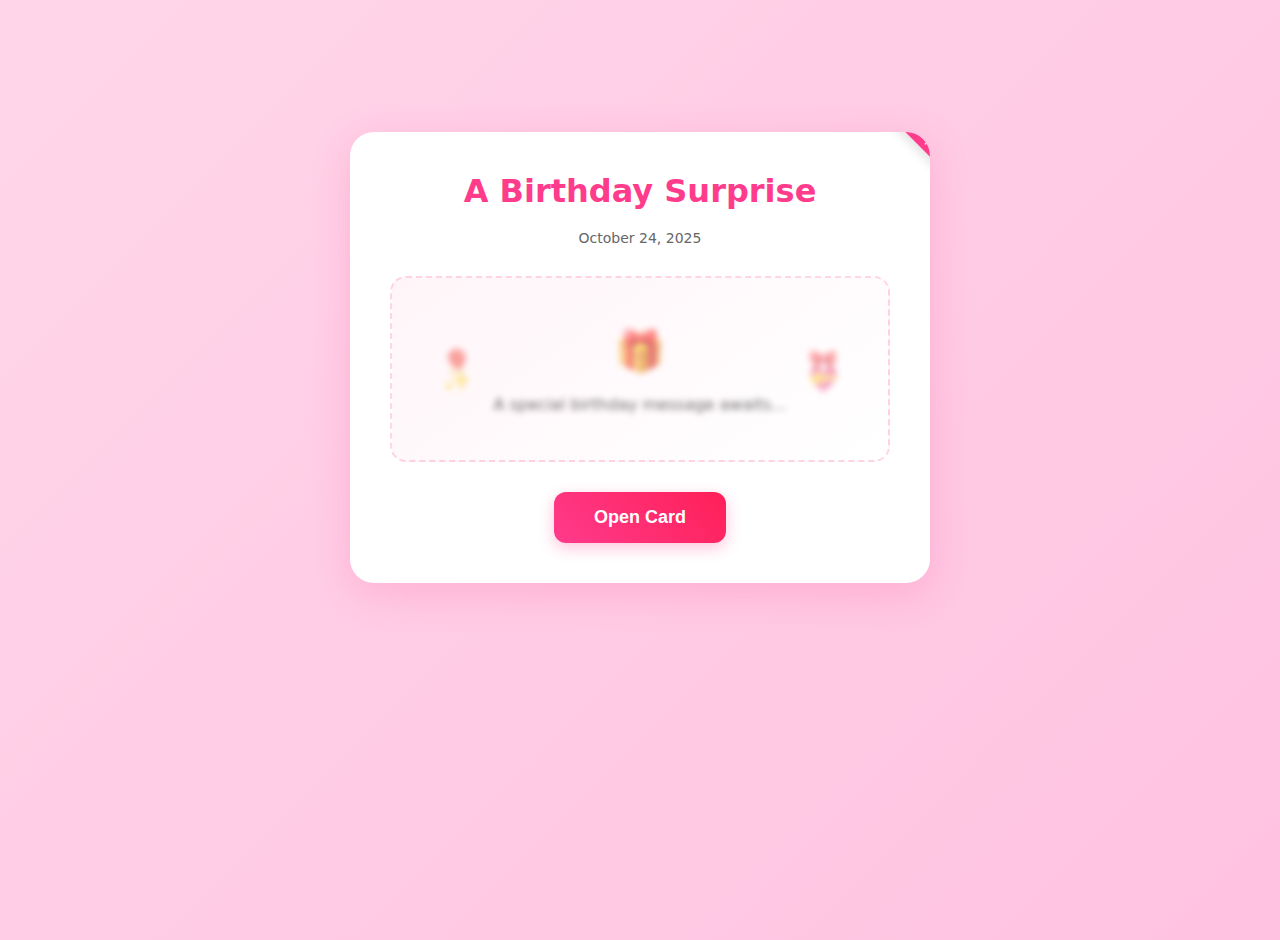
<file: index.html>
<!DOCTYPE html>
<html lang="en">
<head>
    <meta charset="utf-8">
    <meta name="viewport" content="width=device-width,initial-scale=1">
    <title>Birthday Card for Shreya</title>
    <style>
        :root {
            --primary: #ff3b8c;
            --bg-gradient: linear-gradient(135deg, #ffd6e9, #ffc2e1);
            --card-bg: #fff;
            --shadow: 0 10px 40px rgba(255, 59, 140, 0.2);
        }

        body {
            margin: 0;
            min-height: 100vh;
            background: var(--bg-gradient);
            font-family: system-ui, -apple-system, sans-serif;
            display: grid;
            place-items: center;
            padding: 20px;
        }

        .container {
            background: var(--card-bg);
            border-radius: 24px;
            padding: 40px;
            width: 90%;
            max-width: 500px;
            text-align: center;
            box-shadow: var(--shadow);
            position: relative;
            overflow: hidden;
        }

        .ribbon {
            position: absolute;
            top: -10px;
            right: -10px;
            width: 120px;
            height: 120px;
            overflow: hidden;
        }

        .ribbon::before {
            content: 'Special';
            position: absolute;
            background: var(--primary);
            color: white;
            padding: 5px 0;
            width: 150px;
            text-align: center;
            transform: rotate(45deg) translateY(20px);
            font-size: 14px;
            box-shadow: 0 5px 10px rgba(0,0,0,0.1);
        }

        h1 {
            color: var(--primary);
            font-size: 32px;
            margin: 0 0 20px;
        }

        .card-preview {
            background: linear-gradient(145deg, #fff5f9, #fff);
            border-radius: 16px;
            padding: 30px;
            margin: 30px 0;
            border: 2px dashed rgba(255, 59, 140, 0.2);
            position: relative;
        }

        .preview-content {
            opacity: 0.6;
            filter: blur(3px);
        }

        .lock-icon {
            font-size: 40px;
            margin: 20px 0;
        }

        .open-button {
            background: linear-gradient(45deg, var(--primary), #ff1f57);
            color: white;
            border: none;
            padding: 15px 40px;
            border-radius: 12px;
            font-size: 18px;
            font-weight: 600;
            cursor: pointer;
            transition: transform 0.2s, box-shadow 0.2s;
            box-shadow: 0 5px 15px rgba(255, 59, 140, 0.3);
        }

        .open-button:hover {
            transform: translateY(-2px);
            box-shadow: 0 8px 20px rgba(255, 59, 140, 0.4);
        }

        .floating {
            animation: float 4s ease-in-out infinite;
        }

        .decoration {
            font-size: 24px;
            position: absolute;
            opacity: 0.8;
        }

        .d1 { top: 20px; left: 20px; }
        .d2 { top: 20px; right: 20px; }
        .d3 { bottom: 20px; left: 20px; }
        .d4 { bottom: 20px; right: 20px; }

        @keyframes float {
            0%, 100% { transform: translateY(0); }
            50% { transform: translateY(-10px); }
        }

        .date {
            color: #666;
            margin: 15px 0;
            font-size: 14px;
        }
    </style>
</head>
<body>
    <div class="container">
        <div class="ribbon"></div>
        <h1>A Birthday Surprise</h1>
        <div class="date">October 24, 2025</div>

        <div class="card-preview">
            <div class="preview-content">
                <span class="decoration d1 floating">🎈</span>
                <span class="decoration d2 floating">🎀</span>
                <span class="decoration d3 floating">✨</span>
                <span class="decoration d4 floating">💝</span>
                <div class="lock-icon">🎁</div>
                <p>A special birthday message awaits...</p>
            </div>
        </div>
        <div id="cakeContainer" style="display:none;"></div>
        <iframe id="cakeContainer" src="cake.html" style="width:100%;height:600px;display:none;border:none;"></iframe>

        <a href="cake.html">
            <button class="open-button">
                Open Card
            </button>
    </div>
</body>
</html>
</file>
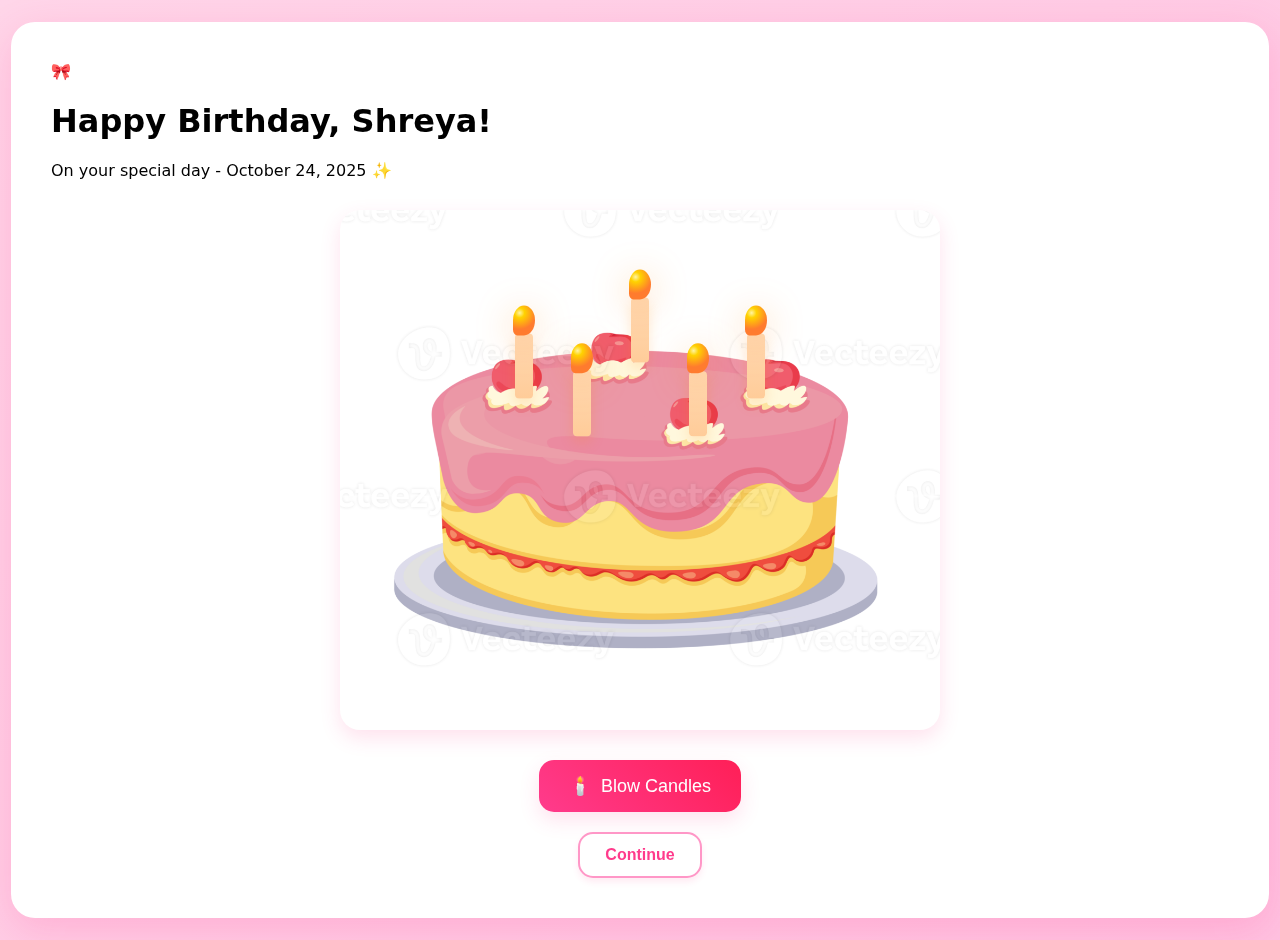
<file: cake.html>
<!DOCTYPE html>
<html lang="en">
<head>
    <meta charset="utf-8" />
    <meta name="viewport" content="width=device-width,initial-scale=1" />
    <title>Cake — Happy Birthday Shreya! 🎂</title>
    <link rel="stylesheet" href="styles.css" />
</head>
<body>
    <div class="sparkles"></div>
    <main class="card">
        <div class="celebration-banner" id="celebrationBanner">
            <div class="banner-content">
                <span class="emoji">🎉</span>
                <h2>Happy Birthday Shreya!</h2>
                <span class="emoji">🎂</span>
            </div>
        </div>

        <div class="title">
            <div class="icon"><span class="sparkle">🎀</span></div>
            <div>
                <h1 id="greeting">Happy Birthday, Shreya!</h1>
                <div class="subtitle">On your special day - October 24, 2025 ✨</div>
            </div>
        </div>

        <div class="content-wrapper">
            <!-- Left: Cake Section (unchanged) -->
            <div class="cake-section">
                <div class="cake-container">
                    <div class="cake-wrapper">
                        <img src="cake.jpg" alt="Birthday Cake" class="cake-img" />
                        <div class="candles-layer">
                            <div class="candle-row">
                                <div class="candle"><div class="flame"></div></div>
                                <div class="candle"><div class="flame"></div></div>
                                <div class="candle"><div class="flame"></div></div>
                                <div class="candle"><div class="flame"></div></div>
                                <div class="candle"><div class="flame"></div></div>
                            </div>
                        </div>
                    </div>
                    <button id="blowBtn" class="blow-button">
                        <span class="btn-icon">🕯️</span>
                        <span class="btn-text">Blow Candles</span>
                    </button>

                    <!-- Continue button navigates to the message page -->
                    <div style="margin-top:18px; text-align:center;">
                        <a href="message.html">
                            <button class="open-button" id="continueBtn">Continue</button>
                        </a>
                    </div>
                </div>
            </div>

            <!-- Note: right/message column intentionally removed from this page per request -->
        </div>

        <div id="confettiContainer" style="position: absolute; inset: 0; pointer-events: none; overflow: hidden;"></div>
    </main>
    <script src="script.js"></script>
</body>
</html>
</file>
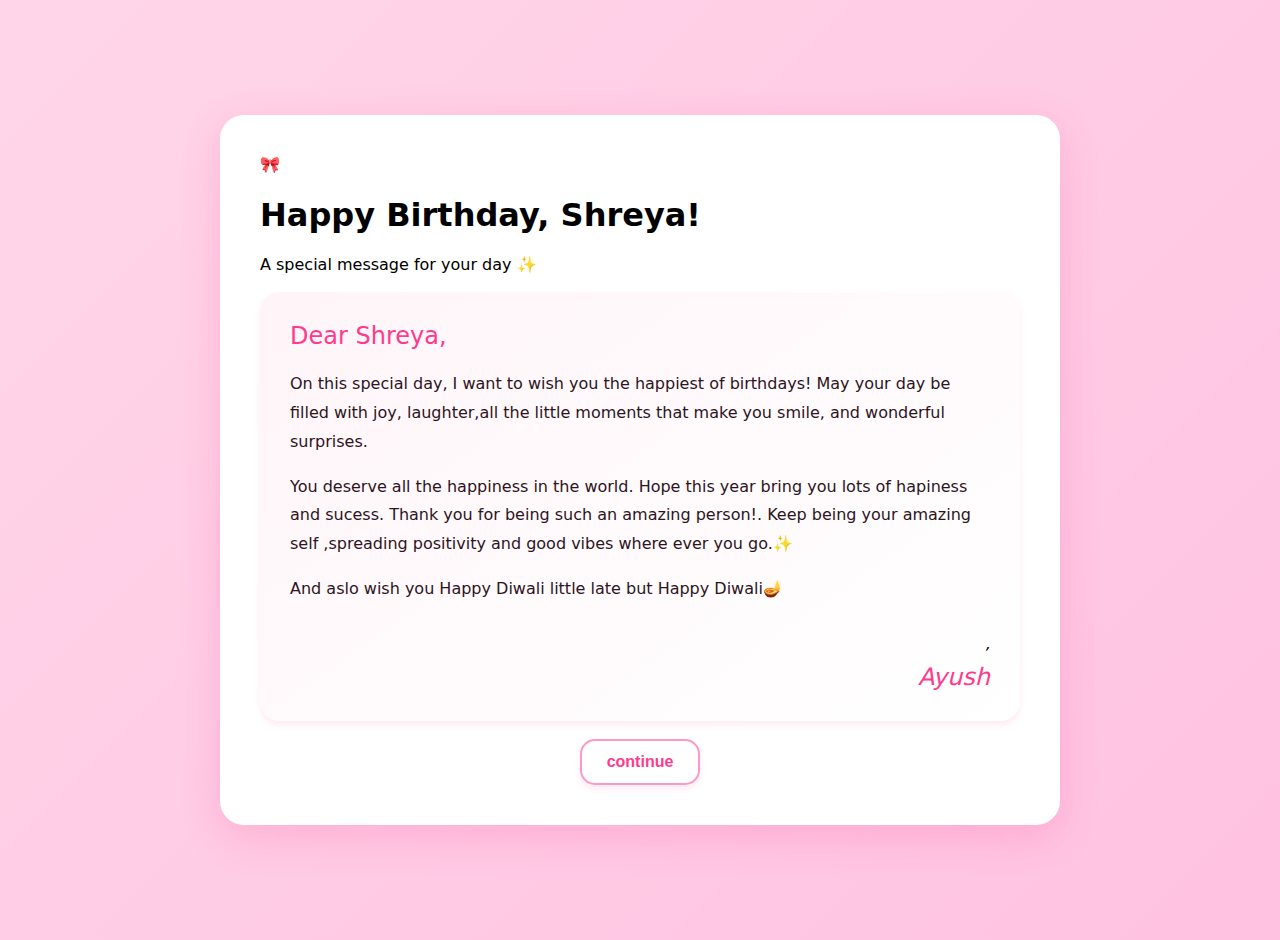
<file: message.html>
<!DOCTYPE html>
<html lang="en">
<head>
    <meta charset="utf-8" />
    <meta name="viewport" content="width=device-width,initial-scale=1" />
    <title>Message — Happiest Birthday Shreya!</title>
    <link rel="stylesheet" href="styles.css" />
</head>
<body>
    <main class="card" style="max-width:760px; margin:40px auto;">
        <div class="title" style="margin-bottom:18px;">
            <div class="icon"><span class="sparkle">🎀</span></div>
            <div>
                <h1 id="greeting">Happiest Birthday, Shreya!</h1>
                <div class="subtitle">A special message for your day ✨</div>
            </div>
        </div>

        <!-- Message section (copied exactly from the original right column) -->
        <div class="message-section">
            <div class="message-card">
                <div class="card-header">Dear Shreya,</div>
                <div class="card-content">
                    <p>On this special day, I want to wish you the happiest of birthdays! May your day be filled with joy, 
                        laughter,all the little moments that make you smile, and wonderful surprises.</p>
                    <p>You deserve all the happiness in the world. Hope this year bring you lots of hapiness and sucess.  
                        Thank you for being such an amazing person!. Keep being your amazing self ,spreading positivity and good vibes where ever you go.✨</p>
                    <P>And aslo wish you Happy Diwali little late but Happy Diwali🪔</P>
                    
                </div>
                <div class="card-footer">
                    <span>,</span>
                    <span class="signature">Ayush</span>
                </div>
            </div>

            <div style="margin-top:18px; text-align:center;">
                <a href="thanks.html">
                    <button class="open-button">continue</button>
                </a>
            </div>
        </div>
    </main>

    <!-- keep script loaded (safe guards prevent errors if elements missing) -->
    <script src="script.js"></script>
</body>
</html>
</file>
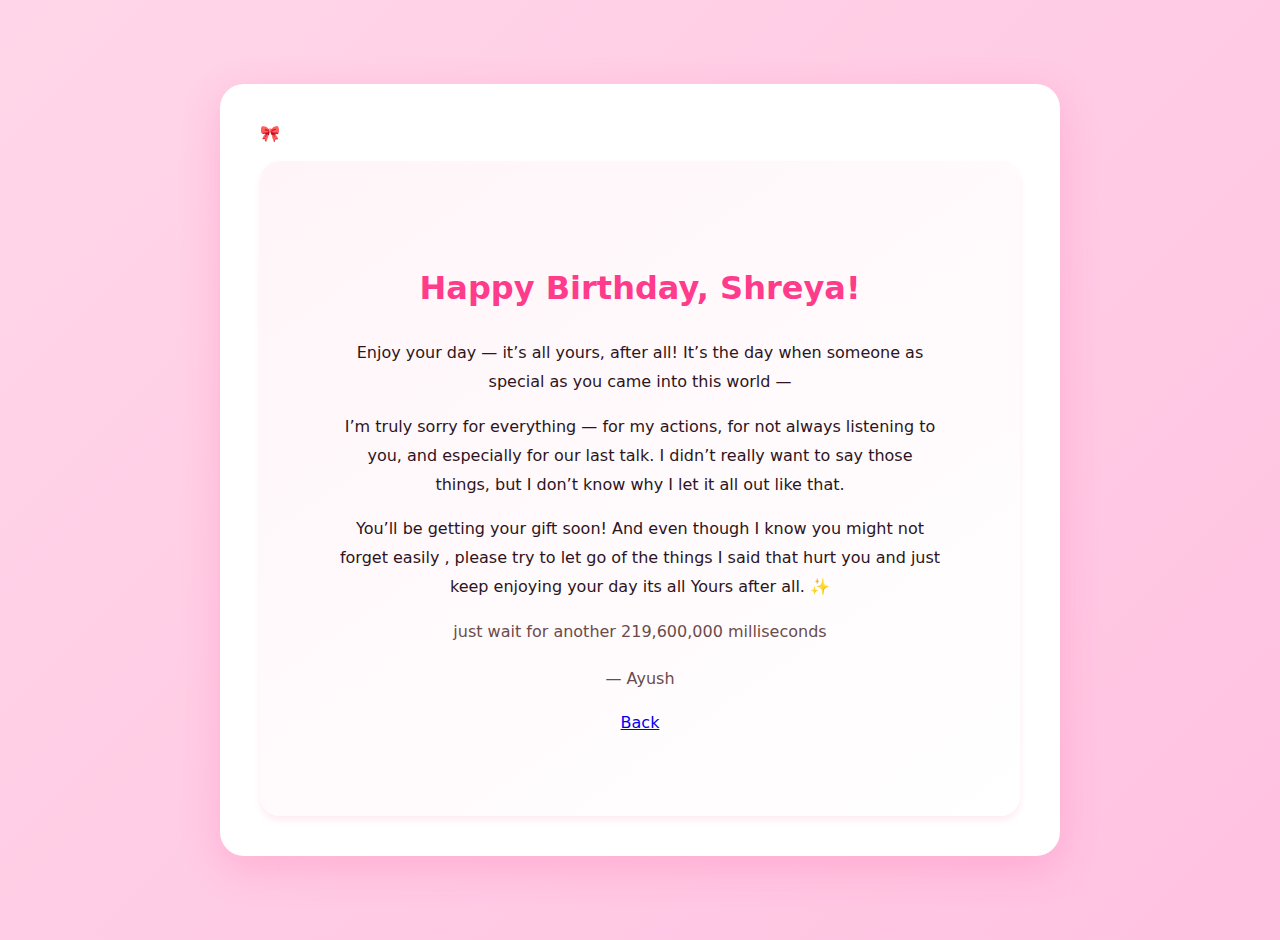
<file: thanks.html>
<!DOCTYPE html>
<html lang="en">
<head>
    <meta charset="utf-8" />
    <meta name="viewport" content="width=device-width,initial-scale=1" />
    <link rel="stylesheet" href="styles.css" />
</head>
<body>
    <main class="card" style="max-width:760px; margin:40px auto;">
        <div class="title" style="margin-bottom:18px;">
            <div class="icon"><span class="sparkle">🎀</span></div>
        </div>

        <!-- Message section (copied exactly from the original right column) -->
        <div class="message-section">
            <div class="message-card">
                <div class="card-content">
                  <main style="text-align:center;padding:48px">
    <h1 style="color:#ff3b8c">Happy Birthday, Shreya!</h1>
    <p>Enjoy your day — it’s all yours, after all! It’s the day when
       someone as special as you came into this world —</p>
    <p>I’m truly sorry for everything — for my actions, for not always listening to you,
       and especially for our last talk. I didn’t really want to say those things, but
        I don’t know why I let it all out like that.</p>
    <p>You’ll be getting your gift soon! And even though I know you might not forget easily
      , please try to let go of the things I said that hurt you and just keep enjoying
       your day its all Yours after all. ✨</p>
       <p>
        <p style="margin: top 10px;color:#6b4b4b">just wait for another 219,600,000 milliseconds</p>
    <p style="margin-top:18px;color:#6b4b4b">— Ayush</p>
    <a class="btn" href="index.html">Back</a>
                </div>
    
        </div>
    </main>

    <!-- keep script loaded (safe guards prevent errors if elements missing) -->
    <script src="script.js"></script>
</body>
</html>
</file>
<file: styles.css>
:root {
    --primary: #ff3b8c;
    --primary-light: #ff97c7;
    --primary-dark: #ff1f57;
    --bg-gradient: linear-gradient(135deg, #ffd6e9, #ffc2e1);
    --card-bg: #fff;
    --shadow-sm: 0 4px 6px rgba(255, 59, 140, 0.1);
    --shadow-md: 0 8px 20px rgba(255, 59, 140, 0.15);
    --shadow-lg: 0 12px 40px rgba(255, 59, 140, 0.2);
}

/* Base Styles */
body {
    margin: 0;
    min-height: 100vh;
    background: var(--bg-gradient);
    font-family: 'Segoe UI', system-ui, sans-serif;
    display: grid;
    place-items: center;
    padding: 20px;
    position: relative;
    overflow-x: hidden;
}

.sparkles {
    position: fixed;
    inset: 0;
    pointer-events: none;
    background: 
        radial-gradient(2px 2px at 40px 60px, #fff, transparent),
        radial-gradient(2px 2px at 20px 50px, #fff, transparent),
        radial-gradient(2px 2px at 30px 100px, #fff, transparent),
        radial-gradient(2px 2px at 90px 40px, #fff, transparent);
    animation: sparkle 4s infinite;
}

/* Card Container */
.card {
    background: var(--card-bg);
    border-radius: 24px;
    padding: 40px;
    width: 95%;
    max-width: 1200px;
    box-shadow: var(--shadow-lg);
    position: relative;
    overflow: hidden;
}

/* Celebration Banner */
.celebration-banner {
    position: absolute;
    top: 0;
    left: 0;
    right: 0;
    background: linear-gradient(45deg, var(--primary-dark), var(--primary));
    color: white;
    padding: 15px;
    text-align: center;
    transform: translateY(-100%);
    transition: transform 0.5s cubic-bezier(0.4, 0, 0.2, 1);
}

.celebration-banner.show {
    transform: translateY(0);
}

.banner-content {
    display: flex;
    align-items: center;
    justify-content: center;
    gap: 15px;
    font-size: 24px;
}

/* Content Layout */
.content-wrapper {
    display: grid;
    grid-template-columns: 1.2fr 1fr;
    gap: 40px;
    margin-top: 30px;
}

/* Cake Section */
.cake-container {
    position: relative;
    text-align: center;
}

.cake-wrapper {
    position: relative;
    margin-bottom: 30px;
    border-radius: 20px;
    overflow: hidden;
    box-shadow: var(--shadow-md);
}

.cake-img {
    width: 100%;
    height: auto;
    display: block;
    transform-origin: center bottom;
}

/* Candles Layer */
.candles-layer {
    position: absolute;
    top: 15%;
    left: 0;
    width: 100%;
    pointer-events: none;
}

.candle-row {
    display: flex;
    justify-content: center;
    gap: 40px;
}

.candle {
    width: 18px; /* increased */
    height: 65px; /* increased */
    background: linear-gradient(180deg, #ffd9b3, #ffcc99);
    border-radius: 4px;
    position: relative;
    transform-origin: center bottom;
    box-shadow: 0 6px 14px rgba(255,136,0,0.18);
}

.flame {
    position: absolute;
    top: -28px; /* moved up for larger flame */
    left: 50%;
    width: 22px; /* increased */
    height: 30px; /* increased */
    background: radial-gradient(circle at 30% 25%, #fff4a3 0%, #ffd200 18%, #ff7b2e 60%);
    border-radius: 50% 50% 50% 20%;
    transform: translateX(-50%);
    filter: drop-shadow(0 6px 18px rgba(255,140,30,0.35));
    animation: flicker 0.28s infinite alternate;
}

/* Smooth extinguish transition */
.candle.out {
    transform: translateY(6px) scale(0.98);
}
.candle.out .flame {
    opacity: 0;
    transform: translateX(-50%) scale(0.08);
    transition: opacity 420ms ease, transform 420ms cubic-bezier(.2,.9,.2,1);
}

/* ===== ADDED: slow-burning flame, ember + burning state, refined timings ===== */

/* burning state for overlay HTML flame */
.flame.burning {
    /* reduce height / scale to simulate burning down */
    transform-origin: 50% 100%;
    transition: transform 900ms cubic-bezier(.2,.9,.2,1), opacity 900ms linear, filter 900ms linear;
    transform: translateX(-50%) scaleY(0.72) scaleX(0.95);
    opacity: 0.85;
    filter: drop-shadow(0 6px 14px rgba(255,140,30,0.35)) saturate(1.1) blur(0.2px);
}

/* tiny ember particles */
.ember {
    position: absolute;
    pointer-events: none;
    width: 6px;
    height: 6px;
    border-radius: 50%;
    background: radial-gradient(circle at 35% 30%, #fff2a8 0%, #ff9d2b 22%, #ff5e3a 60%, transparent 100%);
    filter: blur(0.4px) drop-shadow(0 2px 4px rgba(255,140,60,0.25));
    opacity: 1;
    transform-origin: center;
    will-change: transform, opacity;
    animation: emberFall 1100ms cubic-bezier(.2,.8,.2,1) forwards;
}

/* ember trajectory */
@keyframes emberFall {
    0% { transform: translate(0,0) scale(1); opacity: 1; }
    60% { transform: translate(var(--ex), var(--ey)) scale(0.8); opacity: 0.9; }
    100% { transform: translate(calc(var(--ex) * 1.6), calc(var(--ey) + 18px)) scale(0.4); opacity: 0; }
}

/* refine existing partyPiece speed for combined effect */
.party-piece {
    will-change: transform, opacity;
}

/* ensure flame transition exists on base flame */
.flame {
    transition: transform 900ms cubic-bezier(.2,.9,.2,1), opacity 900ms linear, filter 900ms linear;
}

/* Message Section */
.message-card {
    background: linear-gradient(145deg, #fff5f9, #fff);
    padding: 30px;
    border-radius: 20px;
    box-shadow: var(--shadow-sm);
    transition: box-shadow 320ms ease, transform 320ms ease, border-color 320ms ease;
}

.card-header {
    color: var(--primary);
    font-size: 24px;
    margin-bottom: 20px;
}

.card-content {
    line-height: 1.8;
    color: #2d1422;
}

.card-footer {
    margin-top: 30px;
    text-align: right;
    font-style: italic;
}

.signature {
    display: block;
    color: var(--primary);
    font-size: 24px;
    margin-top: 10px;
}

/* highlight applied when candles are blown */
.message-card.highlight {
    border: 2px solid rgba(255,59,140,0.12);
    box-shadow: 0 20px 60px rgba(255,59,140,0.16), 0 0 0 6px rgba(255,107,147,0.06);
    transform: translateY(-6px);
}

/* Buttons */
.blow-button {
    padding: 15px 30px;
    font-size: 18px;
    background: linear-gradient(45deg, var(--primary), var(--primary-dark));
    color: white;
    border: none;
    border-radius: 15px;
    cursor: pointer;
    box-shadow: var(--shadow-md);
    transition: transform 0.3s, box-shadow 0.3s;
    display: flex;
    align-items: center;
    gap: 10px;
    margin: 20px auto;
}

.blow-button:hover {
    transform: translateY(-2px);
    box-shadow: var(--shadow-lg);
}

/* ===== ADDED: Extra party effects (ribbons, star-sparkles, large bursts, fireworks canvas) ===== */

.extra-party-layer {
    position: fixed;
    inset: 0;
    pointer-events: none;
    z-index: 9999;
    overflow: hidden;
}

/* ribbon streamers */
.ribbon-strip {
    position: absolute;
    width: 10px;
    height: 140px;
    border-radius: 6px;
    opacity: 0.95;
    transform-origin: top center;
    will-change: transform, opacity;
    animation: ribbonFall 2200ms cubic-bezier(.2,.8,.2,1) forwards;
    box-shadow: 0 6px 18px rgba(0,0,0,0.08);
}

@keyframes ribbonFall {
    0% { transform: translateY(-40vh) rotate(-20deg) scaleY(0.8); opacity: 0; }
    30% { opacity: 1; }
    100% { transform: translateY(110vh) rotate(720deg) scaleY(1); opacity: 0.95; }
}

/* star sparkles floating across screen */
.star-sparkle {
    position: absolute;
    width: 8px;
    height: 8px;
    background: radial-gradient(circle at 30% 30%, #fff, rgba(255,255,255,0.7) 30%, transparent 60%);
    border-radius: 50%;
    filter: drop-shadow(0 4px 10px rgba(255,255,255,0.25)) saturate(1.2);
    animation: sparkleFloat 2600ms ease-in-out forwards;
    will-change: transform, opacity;
}

@keyframes sparkleFloat {
    0% { transform: translateY(0) scale(0.6); opacity: 0; }
    25% { opacity: 1; transform: translateY(-8vh) scale(1.1); }
    100% { transform: translateY(28vh) scale(0.6); opacity: 0; }
}

/* extra colorful confetti (different style from existing) */
.extra-confetti {
    position: absolute;
    width: 12px;
    height: 20px;
    background: linear-gradient(45deg, #ff6b6b, #ffd56b);
    border-radius: 2px;
    will-change: transform, opacity;
    box-shadow: 0 4px 8px rgba(0,0,0,0.12);
    transform-origin: center;
    animation: extraConfettiFall 2200ms cubic-bezier(.2,.8,.2,1) forwards;
}

@keyframes extraConfettiFall {
    0% { transform: translateY(-10vh) rotate(0) scale(1); opacity: 1; }
    100% { transform: translateY(110vh) rotate(720deg) scale(0.85); opacity: 0; }
}

/* fireworks canvas occupies layer */
.fireworks-canvas {
    position: absolute;
    inset: 0;
    width: 100%;
    height: 100%;
    pointer-events: none;
    z-index: 10000;
}

/* subtle flash overlay for burst */
.burst-flash {
    position: absolute;
    width: 100%;
    height: 100%;
    left: 0; top: 0;
    background: radial-gradient(circle at 50% 30%, rgba(255,255,255,0.18), rgba(255,255,255,0.04) 30%, transparent 60%);
    opacity: 0;
    pointer-events: none;
    animation: burstFlash 600ms ease-out forwards;
    z-index: 10001;
}

@keyframes burstFlash {
    0% { opacity: 0; transform: scale(0.98); }
    20% { opacity: 1; }
    100% { opacity: 0; transform: scale(1.02); }
}

/* cleanup helper (fade-out) */
.party-fade-out {
    animation: partyFadeOut 900ms ease-out forwards;
}
@keyframes partyFadeOut {
    from { opacity: 1; filter: blur(0); }
    to { opacity: 0; filter: blur(6px); }
}

/* Animations */
@keyframes sparkle {
    0%, 100% { opacity: 0.8; }
    50% { opacity: 0.4; }
}

@keyframes flicker {
    0% { transform: translateX(-50%) scale(1.0); }
    100% { transform: translateX(-50%) scale(0.9); }
}

@keyframes float {
    0%, 100% { transform: translateY(0); }
    50% { transform: translateY(-20px); }
}

.floating {
    animation: float 4s ease-in-out infinite;
}

/* sparkle particle used when each candle is blown */
.sparkle-particle {
    position: absolute;
    pointer-events: none;
    border-radius: 50%;
    background: radial-gradient(circle at 30% 30%, rgba(255,255,255,0.95), rgba(255,200,240,0.8) 20%, transparent 55%);
    mix-blend-mode: screen;
    will-change: transform, opacity;
    animation: sparkleEffect 800ms cubic-bezier(.2,.8,.2,1) forwards;
}

/* overall party burst (larger colorful pieces) */
.party-piece {
    position: absolute;
    pointer-events: none;
    will-change: transform, opacity;
    border-radius: 2px;
    opacity: 1;
}

/* sparkle keyframe */
@keyframes sparkleEffect {
    0% { transform: translate(0,0) scale(0.2); opacity: 0.95; }
    60% { transform: translate(var(--tx), var(--ty)) scale(1); opacity: 0.95; }
    100% { transform: translate(calc(var(--tx) * 1.5), calc(var(--ty) * 1.2)) scale(0.2); opacity: 0; }
}
@keyframes partyPiece {
    0% { transform: translate(0,0) rotate(0) scale(1); opacity: 1; }
    100% { transform: translate(var(--px), var(--py)) rotate(720deg) scale(0.6); opacity: 0; }
}

/* Decorative Elements */
.decoration-elements {
    display: flex;
    justify-content: center;
    gap: 30px;
    margin-top: 30px;
}

.balloon {
    font-size: 40px;
    filter: drop-shadow(0 10px 15px rgba(0,0,0,0.1));
}

.balloon:nth-child(2) { animation-delay: -1s; }
.balloon:nth-child(3) { animation-delay: -2s; }

/* Responsive Design */
@media (max-width: 1024px) {
    .card { padding: 30px; }
    .content-wrapper { grid-template-columns: 1fr; }
    .cake-wrapper { max-width: 600px; margin: 0 auto; }

}

@media (max-width: 640px) {
    .card { padding: 20px; }
    .celebration-banner { font-size: 18px; }
    .candle-row { gap: 25px; }
}

/* REPLACE/ADD: simple sprinkles, balloons and ground popups (undo complex extra-party effects) */
#simplePartyLayer {
    position: fixed;
    inset: 0;
    pointer-events: none;
    z-index: 9999;
    overflow: hidden;
}

/* tiny rising sprinkles */
.sprinkle {
    position: absolute;
    width: 8px;
    height: 8px;
    border-radius: 50%;
    opacity: 0.95;
    transform: translateY(0) scale(0.8);
    animation: sprinkleRise 1600ms cubic-bezier(.2,.8,.2,1) forwards;
    will-change: transform, opacity;
}
@keyframes sprinkleRise {
    0% { transform: translateY(0) scale(0.7); opacity: 1; }
    100% { transform: translateY(-120vh) scale(1); opacity: 0; }
}

/* balloons rising */
.balloon {
    position: absolute;
    bottom: 6vh;
    transform: translateY(0);
    will-change: transform, opacity;
    animation-name: balloonRise;
    animation-timing-function: cubic-bezier(.2,.9,.2,1);
    animation-fill-mode: forwards;
    font-size: 36px;
    opacity: 0;
}
@keyframes balloonRise {
    0% { transform: translateY(0) scale(0.9); opacity: 0; }
    10% { opacity: 1; }
    100% { transform: translateY(-140vh) scale(1.05); opacity: 0; }
}

/* ground popup that rises up and fades */
.popup-ground {
    position: absolute;
    bottom: 6vh;
    left: 50%;
    transform: translateX(-50%) translateY(0);
    background: linear-gradient(135deg,#fff,#fff7fb);
    padding: 12px 18px;
    border-radius: 12px;
    box-shadow: 0 12px 30px rgba(0,0,0,0.12);
    font-weight: 600;
    color: #5a2940;
    animation: popupUp 1800ms cubic-bezier(.2,.8,.2,1) forwards;
    will-change: transform, opacity;
}
@keyframes popupUp {
    0% { transform: translateX(-50%) translateY(28vh) scale(0.96); opacity: 0; }
    30% { opacity: 1; }
    100% { transform: translateX(-50%) translateY(-40vh) scale(1); opacity: 0; }
}

/* small helper to slightly vary sizes */
.sprinkle.small { width:6px; height:6px; }

/* ===== ADDED: keep floating emojis paused/hidden until user presses the blow button ===== */
.floating {
    /* keep original animations but paused by default */
    animation-play-state: paused !important;
    opacity: 0;
    transition: opacity 360ms ease, transform 360ms ease;
}

/* when JS reveals them we add a helper class */
.floating.revealed {
    animation-play-state: running !important;
    opacity: 1 !important;
}
.fade-out {
  animation: fadeOut 0.5s forwards;
}

@keyframes fadeOut {
  to {
    opacity: 0;
    transform: scale(0.95);
  }
}


.content-wrapper {
    grid-template-columns: 1fr; 
    display: flex; 
    justify-content: center; 
    margin: 30px auto 0 auto;
    align-items: flex-start; 
}

.cake-section {
    width: 100%;
    max-width: 600px; 
    text-align: center;
}


.open-button {
    padding: 12px 25px;
    font-size: 16px;
    background: var(--card-bg); 
    color: var(--primary); 
    border: 2px solid var(--primary-light); 
    border-radius: 15px;
    cursor: pointer;
    box-shadow: var(--shadow-sm); 
    transition: transform 0.3s, box-shadow 0.3s, background 0.3s;
    font-weight: 600;
    display: inline-block;
    width: auto;
}

.open-button:hover {
    transform: translateY(-2px);
    box-shadow: 0 6px 15px rgba(2, 0, 1, 0.2); 
    background: var(--primary-light); 
    color: var(--card-bg); 
    border-color: var(--primary-light); 
}

#continueBtn {
    opacity: 0;
    pointer-events: none;
    transition: opacity 0.5s ease 0.8s;
}
#continueBtn.show-btn {
    opacity: 1;
    pointer-events: auto;
}
</file>
